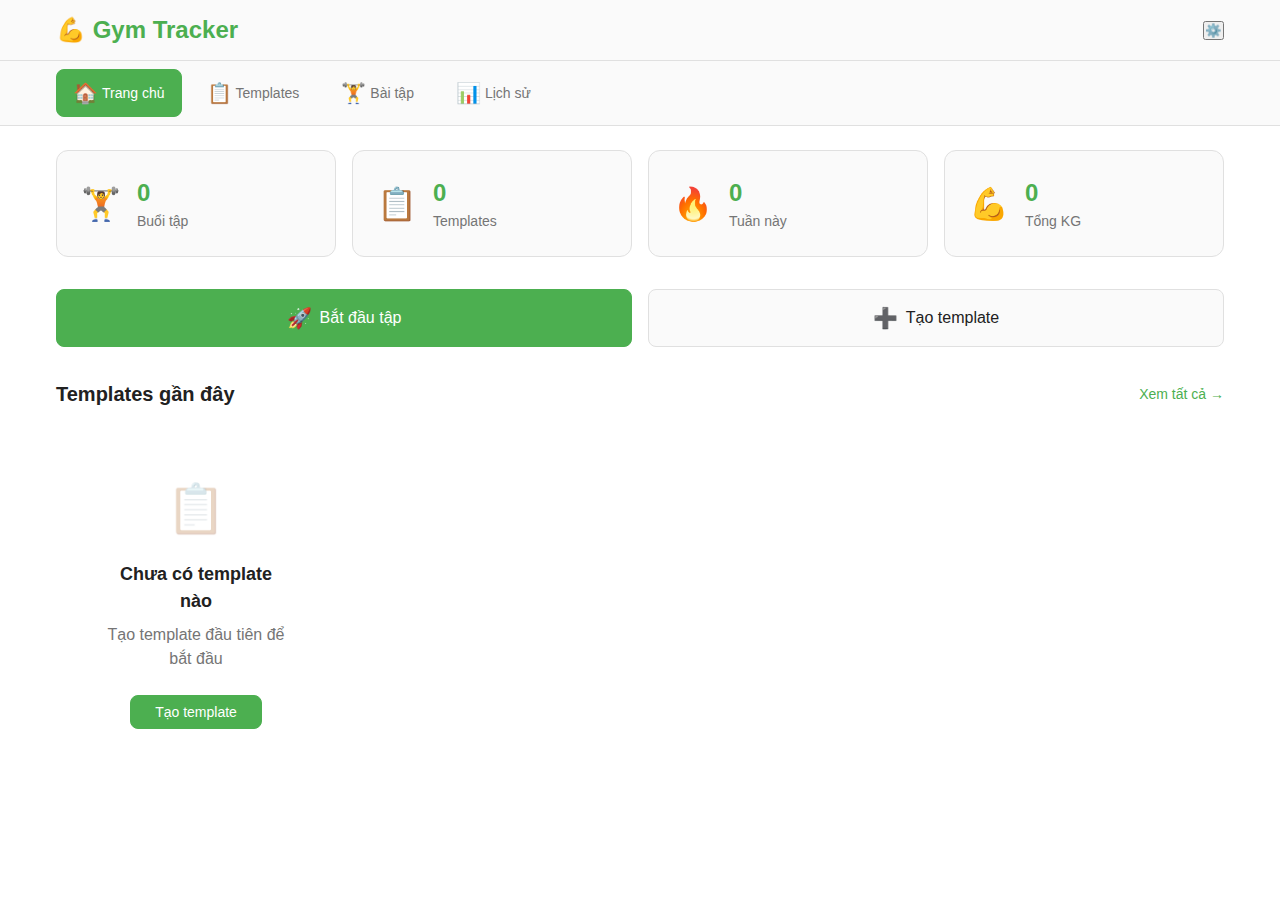
<file: index - Backup.html>
<!DOCTYPE html>
<html lang="vi">
<head>
    <meta charset="UTF-8">
    <meta name="viewport" content="width=device-width, initial-scale=1.0">
    <title>Gym Tracker - Quản lý tập luyện thông minh</title>
    <link rel="stylesheet" href="css/main.css">
</head>
<body>
    <!-- Header -->
    <header class="app-header">
        <div class="container">
            <div class="header-content">
                <h1 class="app-title">💪 Gym Tracker</h1>
				<button class="settings-btn" onclick="app.openSettings()" title="Cài đặt">
					⚙️
				</button>
				<button class="menu-toggle" id="menu-toggle" aria-label="Toggle menu">
                    <span></span>
                    <span></span>
                    <span></span>
                </button>
            </div>
        </div>
    </header>

    <!-- Navigation -->
    <nav class="app-nav" id="app-nav">
        <div class="container">
            <div class="nav-links">
                <a href="#home" class="nav-link active" data-page="home">
                    <span class="nav-icon">🏠</span>
                    <span class="nav-text">Trang chủ</span>
                </a>
                <a href="#templates" class="nav-link" data-page="templates">
                    <span class="nav-icon">📋</span>
                    <span class="nav-text">Templates</span>
                </a>
                <a href="#exercises" class="nav-link" data-page="exercises">
                    <span class="nav-icon">🏋️</span>
                    <span class="nav-text">Bài tập</span>
                </a>
                <a href="#history" class="nav-link" data-page="history">
                    <span class="nav-icon">📊</span>
                    <span class="nav-text">Lịch sử</span>
                </a>
            </div>
        </div>
    </nav>

    <!-- Main Content -->
    <main class="app-main">
        <div class="container">
            <!-- Home Page -->
            <section id="home-page" class="page active">
                <!-- Quick Stats -->
                <div class="stats-grid">
                    <div class="stat-card">
                        <div class="stat-icon">🏋️</div>
                        <div class="stat-content">
                            <div class="stat-value" id="total-workouts">0</div>
                            <div class="stat-label">Buổi tập</div>
                        </div>
                    </div>
                    <div class="stat-card">
                        <div class="stat-icon">📋</div>
                        <div class="stat-content">
                            <div class="stat-value" id="total-templates">0</div>
                            <div class="stat-label">Templates</div>
                        </div>
                    </div>
                    <div class="stat-card">
                        <div class="stat-icon">🔥</div>
                        <div class="stat-content">
                            <div class="stat-value" id="this-week">0</div>
                            <div class="stat-label">Tuần này</div>
                        </div>
                    </div>
                    <div class="stat-card">
                        <div class="stat-icon">💪</div>
                        <div class="stat-content">
                            <div class="stat-value" id="total-volume">0</div>
                            <div class="stat-label">Tổng KG</div>
                        </div>
                    </div>
                </div>

                <!-- Quick Actions -->
                <div class="quick-actions">
                    <button class="quick-action-btn primary" onclick="app.startQuickWorkout()">
                        <span class="btn-icon">🚀</span>
                        <span class="btn-text">Bắt đầu tập</span>
                    </button>
                    <button class="quick-action-btn" onclick="app.createTemplate()">
                        <span class="btn-icon">➕</span>
                        <span class="btn-text">Tạo template</span>
                    </button>
                </div>

                <!-- Recent Templates -->
                <div class="section">
                    <div class="section-header">
                        <h2 class="section-title">Templates gần đây</h2>
                        <a href="#templates" class="section-link">Xem tất cả →</a>
                    </div>
                    <div class="templates-grid" id="recent-templates">
                        <!-- Templates will be rendered here -->
                    </div>
                </div>
            </section>

            <!-- Templates Page -->
            <section id="templates-page" class="page">
                <div class="page-header">
                    <h2 class="page-title">Templates</h2>
                    <button class="btn btn-primary" onclick="app.createTemplate()">
                        <span class="btn-icon">➕</span>
                        Tạo template
                    </button>
                </div>

                <!-- Filters -->
                <div class="filters">
                    <input type="search" 
                           class="search-input" 
                           id="template-search" 
                           placeholder="Tìm kiếm templates...">
                    <select class="filter-select" id="template-filter">
                        <option value="">Tất cả</option>
                        <option value="beginner">Người mới</option>
                        <option value="intermediate">Trung cấp</option>
                        <option value="advanced">Nâng cao</option>
                    </select>
                </div>

                <div class="templates-grid" id="all-templates">
                    <!-- Templates will be rendered here -->
                </div>
            </section>

            <!-- Exercises Page -->
            <section id="exercises-page" class="page">
                <div class="page-header">
                    <h2 class="page-title">Bài tập</h2>
                    <button class="btn btn-primary" onclick="app.createExercise()">
                        <span class="btn-icon">➕</span>
                        Thêm bài tập
                    </button>
                </div>

                <!-- Filters -->
                <div class="filters">
                    <input type="search" 
                           class="search-input" 
                           id="exercise-search" 
                           placeholder="Tìm kiếm bài tập...">
                    <select class="filter-select" id="muscle-filter">
                        <option value="">Tất cả nhóm cơ</option>
                        <option value="chest">Ngực</option>
                        <option value="back">Lưng</option>
                        <option value="legs">Chân</option>
                        <option value="shoulders">Vai</option>
                        <option value="arms">Tay</option>
                        <option value="core">Bụng</option>
                    </select>
                </div>

                <div class="exercises-grid" id="all-exercises">
                    <!-- Exercises will be rendered here -->
                </div>
            </section>

            <!-- History Page -->
            <section id="history-page" class="page">
                <div class="page-header">
                    <h2 class="page-title">Lịch sử tập luyện</h2>
                    <button class="btn btn-secondary" onclick="app.exportData()">
                        <span class="btn-icon">📤</span>
                        Xuất dữ liệu
                    </button>
                </div>
				<div class="import-export-section" style="margin-bottom: 20px;">
					<input type="file" 
						   id="import-file" 
						   accept=".json" 
						   style="display: none;"
						   onchange="app.handleImportFile(event)">
					<button class="btn btn-secondary" onclick="document.getElementById('import-file').click()">
						<span class="btn-icon">📥</span>
						Import dữ liệu
					</button>
				</div>

                <div class="history-list" id="workout-history">
                    <!-- History will be rendered here -->
                </div>
            </section>
        </div>
    </main>

    <!-- Workout Modal -->
    <div class="modal" id="workout-modal">
        <div class="modal-content workout-modal">
            <div class="modal-header" style="position:relative;">
                <h3 id="workout-title">Workout</h3>
				<div id="workout-timer-box">
					<span class="timer-icon">⏱️</span>
					<span class="timer-text" id="workout-timer">00:00</span>
				</div>
				<button class="modal-close" onclick="app.closeWorkout()">✕</button>
            </div>
            <div class="modal-body">
                <div class="workout-exercises" id="workout-exercises">
                    <!-- Exercises will be rendered here -->
                </div>
            </div>
            <div class="modal-footer">
                <button class="btn btn-secondary" onclick="app.pauseWorkout()">Tạm dừng</button>
                <button class="btn btn-primary" onclick="app.finishWorkout()">Hoàn thành</button>
            </div>
        </div>
    </div>

    <!-- Template Form Modal -->
    <div class="modal" id="template-modal">
        <div class="modal-content">
            <div class="modal-header">
                <h3 id="template-form-title">Tạo Template</h3>
                <button class="modal-close" onclick="app.closeTemplateForm()">✕</button>
            </div>
            <form id="template-form" class="modal-body">
                <div class="form-group">
                    <label for="template-name">Tên template</label>
                    <input type="text" 
                           id="template-name" 
                           class="form-input" 
                           placeholder="VD: Push Day, Leg Day..." 
                           required>
                </div>
                
                <div class="form-row">
                    <div class="form-group">
                        <label for="template-level">Độ khó</label>
                        <select id="template-level" class="form-select">
                            <option value="">Chọn độ khó</option>
                            <option value="beginner">🌱 Người mới</option>
                            <option value="intermediate">⚡ Trung cấp</option>
                            <option value="advanced">🔥 Nâng cao</option>
                        </select>
                    </div>
                    
                    <div class="form-group">
                        <label for="template-duration">Thời gian (phút)</label>
                        <input type="number" 
                               id="template-duration" 
                               class="form-input" 
                               placeholder="60" 
                               min="15" 
                               max="180">
                    </div>
                </div>

                <div class="form-group">
                    <label>Bài tập</label>
                    <div class="selected-exercises" id="selected-exercises">
                        <!-- Selected exercises will be rendered here -->
                    </div>
                    <button type="button" 
                            class="btn btn-secondary btn-block" 
                            onclick="app.selectExercises()">
                        ➕ Thêm bài tập
                    </button>
                </div>
            </form>
            <div class="modal-footer">
                <button class="btn btn-secondary" onclick="app.closeTemplateForm()">Hủy</button>
                <button class="btn btn-primary" onclick="app.saveTemplate()">Lưu template</button>
            </div>
        </div>
    </div>
	<!-- Template Preview Modal -->
	<div class="modal" id="template-preview-modal">
	  <div class="modal-content">
		<div class="modal-header">
		  <h3 id="template-preview-title">Template</h3>
		  <button class="modal-close" onclick="app.closeTemplatePreview()">✕</button>
		</div>
		<div class="modal-body">
		  <div id="template-preview-list"></div>
		</div>
		<div class="modal-footer">
		  <button class="btn btn-secondary" onclick="app.editTemplateFromPreview()">Edit</button>
		  <button class="btn btn-primary" onclick="app.startWorkoutFromPreview()">Start Workout</button>
		</div>
	  </div>
	</div>

    <!-- Exercise Selection Modal -->
    <div class="modal" id="exercise-select-modal">
        <div class="modal-content">
            <div class="modal-header">
                <h3>Chọn bài tập</h3>
                <button class="modal-close" onclick="app.closeExerciseSelect()">✕</button>
            </div>
            <div class="modal-body">
                <input type="search" 
                       class="search-input" 
                       id="exercise-select-search" 
                       placeholder="Tìm kiếm bài tập...">
                <div class="exercise-select-list" id="exercise-select-list">
                    <!-- Exercises will be rendered here -->
                </div>
            </div>
            <div class="modal-footer">
                <button class="btn btn-secondary" onclick="app.closeExerciseSelect()">Hủy</button>
                <button class="btn btn-primary" onclick="app.confirmExerciseSelection()">Xác nhận</button>
            </div>
        </div>
    </div>

    <!-- Rest Timer -->
    <div class="rest-timer" id="rest-timer">
        <div class="rest-timer-content">
            <div class="rest-timer-label">Thời gian nghỉ</div>
            <div class="rest-timer-time" id="rest-time">02:00</div>
            <div class="rest-timer-actions">
                <button class="rest-timer-btn" onclick="app.skipRest()">Bỏ qua</button>
                <button class="rest-timer-btn" onclick="app.addRestTime(30)">+30s</button>
            </div>
        </div>
    </div>
	

    <!-- Toast Container -->
    <div class="toast-container" id="toast-container"></div>
	<div id="unit-context-menu" class="context-menu" style="display:none;position:absolute;z-index:1200;"></div>
    <!-- Scripts -->
    <script src="js/app.js"></script>
		
	<!-- Add Exercise History Modal -->
	<div class="modal" id="exercise-history-modal">
		<div class="modal-content">
			<div class="modal-header">
				<h3 id="exercise-history-title">Lịch sử bài tập</h3>
				<button class="modal-close" onclick="app.closeExerciseHistory()">✕</button>
			</div>
			<div class="modal-body">
				<div id="exercise-history-content">
					<!-- History will be rendered here -->
				</div>
			</div>
		</div>
	</div>

	<!-- Add to Workout Modal for PR notifications -->
	<div class="pr-notification" id="pr-notification" style="display: none;">
		<div class="pr-content">
			<span class="pr-icon">🏆</span>
			<span class="pr-text">Personal Record!</span>
		</div>
	</div>

	<!-- Add Settings Modal -->
	<div class="modal" id="settings-modal">
		<div class="modal-content">
			<div class="modal-header">
				<h3>Cài đặt</h3>
				<button class="modal-close" onclick="app.closeSettings()">✕</button>
			</div>
			<div class="modal-body">
				<div class="settings-section">
					<h4>Notifications</h4>
					<label class="toggle-setting">
						<input type="checkbox" id="enable-notifications" onchange="app.toggleNotifications()">
						<span>Thông báo rest timer</span>
					</label>
				</div>
				
				<div class="settings-section">
					<h4>Units</h4>
					<label class="radio-setting">
						<input type="radio" name="weight-unit" value="kg" checked onchange="app.setWeightUnit('kg')">
						<span>Kilograms (kg)</span>
					</label>
					<label class="radio-setting">
						<input type="radio" name="weight-unit" value="lb" onchange="app.setWeightUnit('lb')">
						<span>Pounds (lb)</span>
					</label>
				</div>
				
				<div class="settings-section">
					<h4>Theme</h4>
					<label class="radio-setting">
						<input type="radio" name="theme" value="auto" checked onchange="app.setTheme('auto')">
						<span>Auto (System)</span>
					</label>
					<label class="radio-setting">
						<input type="radio" name="theme" value="light" onchange="app.setTheme('light')">
						<span>Light</span>
					</label>
					<label class="radio-setting">
						<input type="radio" name="theme" value="dark" onchange="app.setTheme('dark')">
						<span>Dark</span>
					</label>
				</div>
			</div>
		</div>
	</div>
</body>
</html>
</file>
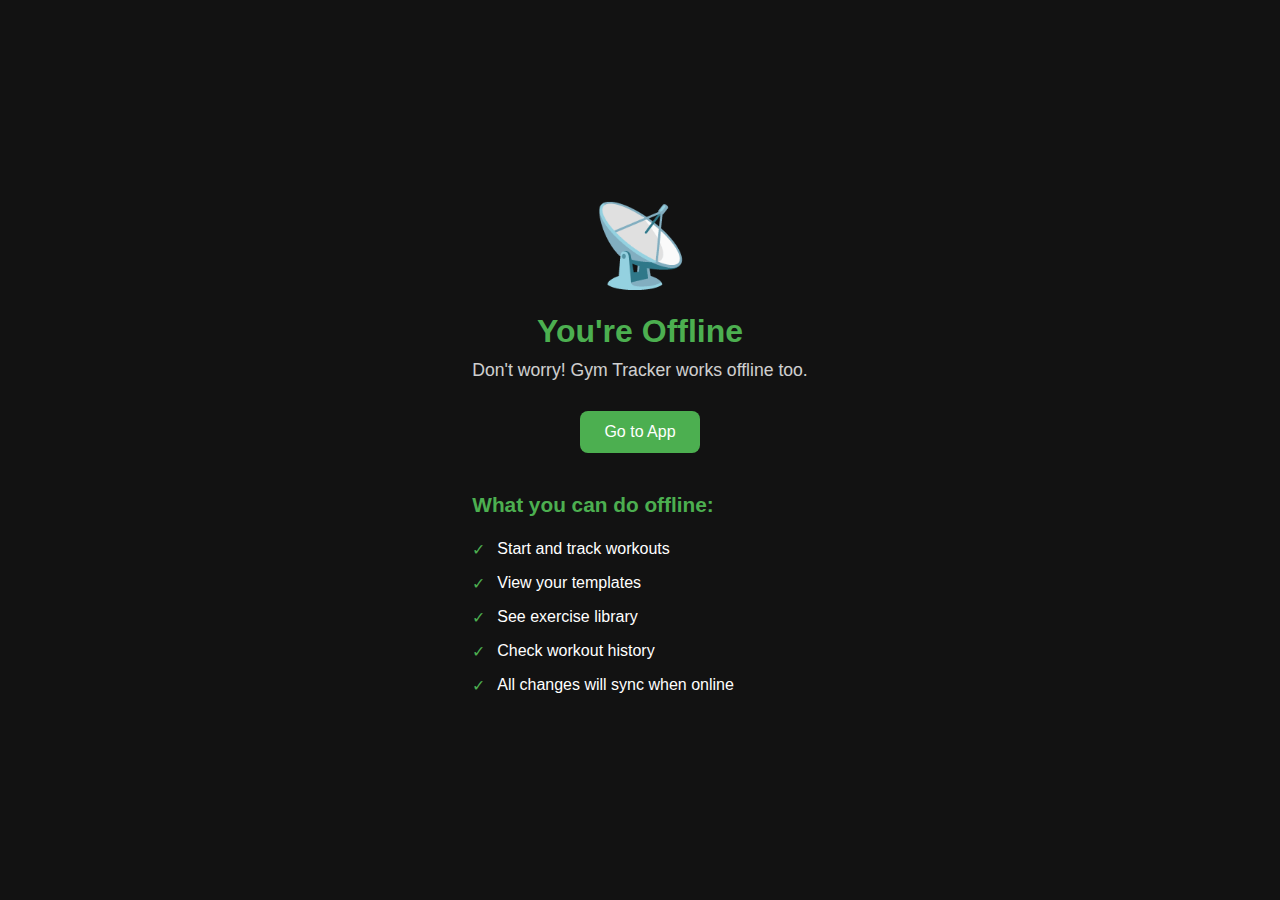
<file: offline.html>
<!DOCTYPE html>
<html lang="vi">
<head>
    <meta charset="UTF-8">
    <meta name="viewport" content="width=device-width, initial-scale=1.0">
    <title>Gym Tracker - Offline</title>
    <style>
        * {
            margin: 0;
            padding: 0;
            box-sizing: border-box;
        }
        
        body {
            font-family: -apple-system, BlinkMacSystemFont, 'Segoe UI', Roboto, sans-serif;
            background: #121212;
            color: #fff;
            display: flex;
            align-items: center;
            justify-content: center;
            min-height: 100vh;
            padding: 20px;
        }
        
        .offline-container {
            text-align: center;
            max-width: 400px;
        }
        
        .offline-icon {
            font-size: 5rem;
            margin-bottom: 20px;
            animation: pulse 2s infinite;
        }
        
        @keyframes pulse {
            0%, 100% { opacity: 1; }
            50% { opacity: 0.5; }
        }
        
        h1 {
            font-size: 2rem;
            margin-bottom: 10px;
            color: #4CAF50;
        }
        
        p {
            font-size: 1.1rem;
            margin-bottom: 30px;
            opacity: 0.8;
        }
        
        .btn {
            display: inline-block;
            padding: 12px 24px;
            background: #4CAF50;
            color: white;
            text-decoration: none;
            border-radius: 8px;
            font-weight: 500;
            transition: all 0.2s;
        }
        
        .btn:hover {
            background: #388E3C;
            transform: translateY(-2px);
        }
        
        .features {
            margin-top: 40px;
            text-align: left;
        }
        
        .features h2 {
            font-size: 1.3rem;
            margin-bottom: 15px;
            color: #4CAF50;
        }
        
        .features ul {
            list-style: none;
        }
        
        .features li {
            padding: 8px 0;
            padding-left: 25px;
            position: relative;
        }
        
        .features li:before {
            content: "✓";
            position: absolute;
            left: 0;
            color: #4CAF50;
        }
    </style>
</head>
<body>
    <div class="offline-container">
        <div class="offline-icon">📡</div>
        <h1>You're Offline</h1>
        <p>Don't worry! Gym Tracker works offline too.</p>
        
        <a href="/" class="btn">Go to App</a>
        
        <div class="features">
            <h2>What you can do offline:</h2>
            <ul>
                <li>Start and track workouts</li>
                <li>View your templates</li>
                <li>See exercise library</li>
                <li>Check workout history</li>
                <li>All changes will sync when online</li>
            </ul>
        </div>
    </div>
    
    <script>
        // Check if coming online
        window.addEventListener('online', () => {
            window.location.href = '/';
        });
    </script>
</body>
</html>
</file>
<file: css/main.css>
/* css/main.css - Modern Gym Tracker Styles */

/* ===== CSS Variables ===== */
:root {
    /* Colors */
    --primary: #4CAF50;
    --primary-dark: #388E3C;
    --primary-light: #66BB6A;
    --secondary: #2196F3;
    --danger: #F44336;
    --warning: #FF9800;
    --success: #4CAF50;
    --info: #2196F3;
    
    /* Neutrals */
    --white: #FFFFFF;
    --black: #000000;
    --gray-50: #FAFAFA;
    --gray-100: #F5F5F5;
    --gray-200: #EEEEEE;
    --gray-300: #E0E0E0;
    --gray-400: #BDBDBD;
    --gray-500: #9E9E9E;
    --gray-600: #757575;
    --gray-700: #616161;
    --gray-800: #424242;
    --gray-900: #212121;
    
    /* Dark mode colors */
    --dark-bg: #121212;
    --dark-surface: #1E1E1E;
    --dark-surface-2: #2C2C2C;
    --dark-border: #373737;
    
    /* Spacing */
    --spacing-xs: 4px;
    --spacing-sm: 8px;
    --spacing-md: 16px;
    --spacing-lg: 24px;
    --spacing-xl: 32px;
    --spacing-2xl: 48px;
    
    /* Border radius */
    --radius-sm: 4px;
    --radius-md: 8px;
    --radius-lg: 12px;
    --radius-xl: 16px;
    --radius-full: 9999px;
    
    /* Shadows */
    --shadow-sm: 0 1px 2px rgba(0, 0, 0, 0.05);
    --shadow-md: 0 4px 6px rgba(0, 0, 0, 0.1);
    --shadow-lg: 0 10px 15px rgba(0, 0, 0, 0.1);
    --shadow-xl: 0 20px 25px rgba(0, 0, 0, 0.1);
    
    /* Transitions */
    --transition-fast: 150ms ease;
    --transition-base: 200ms ease;
    --transition-slow: 300ms ease;
    
    /* Z-index */
    --z-header: 100;
    --z-nav: 90;
    --z-modal: 1000;
    --z-toast: 1100;
    --z-rest-timer: 1050;
}

/* Dark mode */
@media (prefers-color-scheme: dark) {
    :root {
        --bg-primary: var(--dark-bg);
        --bg-secondary: var(--dark-surface);
        --bg-tertiary: var(--dark-surface-2);
        --text-primary: var(--gray-100);
        --text-secondary: var(--gray-400);
        --border-color: var(--dark-border);
    }
}

/* Light mode */
@media (prefers-color-scheme: light) {
    :root {
        --bg-primary: var(--white);
        --bg-secondary: var(--gray-50);
        --bg-tertiary: var(--gray-100);
        --text-primary: var(--gray-900);
        --text-secondary: var(--gray-600);
        --border-color: var(--gray-300);
    }
}

/* ===== Base Styles ===== */
* {
    margin: 0;
    padding: 0;
    box-sizing: border-box;
}

html {
    font-size: 16px;
    -webkit-font-smoothing: antialiased;
    -moz-osx-font-smoothing: grayscale;
}

body {
    font-family: -apple-system, BlinkMacSystemFont, 'Segoe UI', Roboto, Oxygen, Ubuntu, Cantarell, sans-serif;
    background-color: var(--bg-primary);
    color: var(--text-primary);
    line-height: 1.5;
    min-height: 100vh;
    overflow-x: hidden;
}

/* ===== Container ===== */
.container {
    width: 100%;
    max-width: 1200px;
    margin: 0 auto;
    padding: 0 var(--spacing-md);
}

/* ===== Header ===== */
.app-header {
    background-color: var(--bg-secondary);
    border-bottom: 1px solid var(--border-color);
    position: sticky;
    top: 0;
    z-index: var(--z-header);
}

.header-content {
    display: flex;
    align-items: center;
    justify-content: space-between;
    height: 60px;
}

.app-title {
    font-size: 1.5rem;
    font-weight: 700;
    color: var(--primary);
}

.menu-toggle {
    display: none;
    flex-direction: column;
    justify-content: center;
    align-items: center;
    width: 32px;
    height: 32px;
    background: none;
    border: none;
    cursor: pointer;
    padding: 0;
}

.menu-toggle span {
    display: block;
    width: 24px;
    height: 2px;
    background-color: var(--text-primary);
    margin: 3px 0;
    transition: var(--transition-base);
}

.menu-toggle.active span:nth-child(1) {
    transform: rotate(45deg) translate(5px, 5px);
}

.menu-toggle.active span:nth-child(2) {
    opacity: 0;
}

.menu-toggle.active span:nth-child(3) {
    transform: rotate(-45deg) translate(5px, -5px);
}

/* ===== Navigation ===== */
.app-nav {
    background-color: var(--bg-secondary);
    border-bottom: 1px solid var(--border-color);
    position: sticky;
    top: 60px;
    z-index: var(--z-nav);
}

.nav-links {
    display: flex;
    gap: var(--spacing-sm);
    padding: var(--spacing-sm) 0;
    overflow-x: auto;
    -webkit-overflow-scrolling: touch;
    scrollbar-width: none;
}

.nav-links::-webkit-scrollbar {
    display: none;
}

.nav-link {
    display: flex;
    align-items: center;
    gap: var(--spacing-xs);
    padding: var(--spacing-sm) var(--spacing-md);
    border-radius: var(--radius-md);
    text-decoration: none;
    color: var(--text-secondary);
    white-space: nowrap;
    transition: var(--transition-base);
    border: 1px solid transparent;
}

.nav-link:hover {
    background-color: var(--bg-tertiary);
    color: var(--text-primary);
}

.nav-link.active {
    background-color: var(--primary);
    color: var(--white);
    border-color: var(--primary);
}

.nav-icon {
    font-size: 1.25rem;
}

.nav-text {
    font-size: 0.875rem;
    font-weight: 500;
}

/* ===== Main Content ===== */
.app-main {
    min-height: calc(100vh - 120px);
    padding: var(--spacing-lg) 0;
}

.page {
    display: none;
}

.page.active {
    display: block;
    animation: fadeIn var(--transition-slow);
}

@keyframes fadeIn {
    from { opacity: 0; transform: translateY(10px); }
    to { opacity: 1; transform: translateY(0); }
}

/* ===== Stats Grid ===== */
.stats-grid {
    display: grid;
    grid-template-columns: repeat(auto-fit, minmax(140px, 1fr));
    gap: var(--spacing-md);
    margin-bottom: var(--spacing-xl);
}

.stat-card {
    background-color: var(--bg-secondary);
    border: 1px solid var(--border-color);
    border-radius: var(--radius-lg);
    padding: var(--spacing-lg);
    display: flex;
    align-items: center;
    gap: var(--spacing-md);
    transition: var(--transition-base);
}

.stat-card:hover {
    transform: translateY(-2px);
    box-shadow: var(--shadow-md);
}

.stat-icon {
    font-size: 2rem;
}

.stat-content {
    flex: 1;
}

.stat-value {
    font-size: 1.5rem;
    font-weight: 700;
    color: var(--primary);
}

.stat-label {
    font-size: 0.875rem;
    color: var(--text-secondary);
}

/* ===== Quick Actions ===== */
.quick-actions {
    display: flex;
    gap: var(--spacing-md);
    margin-bottom: var(--spacing-xl);
}

.quick-action-btn {
    flex: 1;
    display: flex;
    align-items: center;
    justify-content: center;
    gap: var(--spacing-sm);
    padding: var(--spacing-md) var(--spacing-lg);
    background-color: var(--bg-secondary);
    border: 1px solid var(--border-color);
    border-radius: var(--radius-md);
    font-size: 1rem;
    font-weight: 500;
    color: var(--text-primary);
    cursor: pointer;
    transition: var(--transition-base);
}

.quick-action-btn:hover {
    background-color: var(--bg-tertiary);
    transform: translateY(-1px);
}

.quick-action-btn.primary {
    background-color: var(--primary);
    border-color: var(--primary);
    color: var(--white);
}

.quick-action-btn.primary:hover {
    background-color: var(--primary-dark);
}

.btn-icon {
    font-size: 1.25rem;
}

/* ===== Sections ===== */
.section {
    margin-bottom: var(--spacing-xl);
}

.section-header {
    display: flex;
    align-items: center;
    justify-content: space-between;
    margin-bottom: var(--spacing-md);
}

.section-title {
    font-size: 1.25rem;
    font-weight: 600;
}

.section-link {
    color: var(--primary);
    text-decoration: none;
    font-size: 0.875rem;
    font-weight: 500;
}

.section-link:hover {
    text-decoration: underline;
}

/* ===== Templates Grid ===== */
.templates-grid {
    display: grid;
    grid-template-columns: repeat(auto-fill, minmax(280px, 1fr));
    gap: var(--spacing-md);
}

.template-card {
    background-color: var(--bg-secondary);
    border: 1px solid var(--border-color);
    border-radius: var(--radius-lg);
    padding: var(--spacing-lg);
    cursor: pointer;
    transition: var(--transition-base);
}

.template-card:hover {
    transform: translateY(-2px);
    box-shadow: var(--shadow-md);
    border-color: var(--primary);
}

.template-header {
    display: flex;
    align-items: start;
    justify-content: space-between;
    margin-bottom: var(--spacing-md);
}

.template-name {
    font-size: 1.125rem;
    font-weight: 600;
    color: var(--text-primary);
    margin: 0;
}

.template-meta {
    display: flex;
    align-items: center;
    gap: var(--spacing-sm);
    margin-top: var(--spacing-xs);
}

.template-badge {
    font-size: 0.75rem;
    padding: 2px 8px;
    border-radius: var(--radius-full);
    background-color: var(--bg-tertiary);
    color: var(--text-secondary);
}

.template-exercises {
    color: var(--text-secondary);
    font-size: 0.875rem;
    margin-bottom: var(--spacing-md);
}

.template-footer {
    display: flex;
    align-items: center;
    justify-content: space-between;
    padding-top: var(--spacing-md);
    border-top: 1px solid var(--border-color);
}

.template-stat {
    display: flex;
    align-items: center;
    gap: var(--spacing-xs);
    font-size: 0.875rem;
    color: var(--text-secondary);
}

/* ===== Exercises Grid ===== */
.exercises-grid {
    display: grid;
    grid-template-columns: repeat(auto-fill, minmax(200px, 1fr));
    gap: var(--spacing-md);
}

.exercise-card {
    background-color: var(--bg-secondary);
    border: 1px solid var(--border-color);
    border-radius: var(--radius-md);
    padding: var(--spacing-md);
    text-align: center;
    cursor: pointer;
    transition: var(--transition-base);
}

.exercise-card:hover {
    transform: translateY(-2px);
    box-shadow: var(--shadow-md);
    border-color: var(--primary);
}

.exercise-icon {
    font-size: 2rem;
    margin-bottom: var(--spacing-sm);
}

.exercise-name {
    font-weight: 600;
    margin-bottom: var(--spacing-xs);
}

.exercise-muscle {
    font-size: 0.875rem;
    color: var(--text-secondary);
}

/* ===== Page Headers ===== */
.page-header {
    display: flex;
    align-items: center;
    justify-content: space-between;
    margin-bottom: var(--spacing-lg);
}

.page-title {
    font-size: 1.5rem;
    font-weight: 700;
}

/* ===== Filters ===== */
.filters {
    display: flex;
    gap: var(--spacing-md);
    margin-bottom: var(--spacing-lg);
    flex-wrap: wrap;
}

.search-input,
.filter-select {
    flex: 1;
    min-width: 200px;
    padding: var(--spacing-sm) var(--spacing-md);
    background-color: var(--bg-tertiary);
    border: 1px solid var(--border-color);
    border-radius: var(--radius-md);
    font-size: 0.875rem;
    color: var(--text-primary);
    transition: var(--transition-base);
}

.search-input:focus,
.filter-select:focus {
    outline: none;
    border-color: var(--primary);
    box-shadow: 0 0 0 3px rgba(76, 175, 80, 0.1);
}

/* ===== Buttons ===== */
.btn {
    display: inline-flex;
    align-items: center;
    gap: var(--spacing-xs);
    padding: var(--spacing-sm) var(--spacing-lg);
    background-color: var(--bg-secondary);
    border: 1px solid var(--border-color);
    border-radius: var(--radius-md);
    font-size: 0.875rem;
    font-weight: 500;
    color: var(--text-primary);
    cursor: pointer;
    transition: var(--transition-base);
    text-decoration: none;
}

.btn:hover {
    background-color: var(--bg-tertiary);
    transform: translateY(-1px);
}

.btn-primary {
    background-color: var(--primary);
    border-color: var(--primary);
    color: var(--white);
}

.btn-primary:hover {
    background-color: var(--primary-dark);
}

.btn-secondary {
    background-color: transparent;
    border-color: var(--border-color);
}

.btn-block {
    display: flex;
    width: 100%;
    justify-content: center;
}

/* ===== Modals ===== */
.modal {
    display: none;
    position: fixed;
    top: 0;
    left: 0;
    right: 0;
    bottom: 0;
    background-color: rgba(0, 0, 0, 0.5);
    z-index: var(--z-modal);
    padding: var(--spacing-md);
    overflow-y: auto;
}

.modal.active {
    display: flex;
    align-items: center;
    justify-content: center;
    animation: fadeIn var(--transition-fast);
}

.modal-content {
    background-color: var(--bg-primary);
    border-radius: var(--radius-lg);
    width: 100%;
    max-width: 500px;
    max-height: 90vh;
    overflow: hidden;
    display: flex;
    flex-direction: column;
    animation: slideUp var(--transition-base);
}

.modal-content.workout-modal {
    max-width: 600px;
}

@keyframes slideUp {
    from { transform: translateY(20px); opacity: 0; }
    to { transform: translateY(0); opacity: 1; }
}

.modal-header {
    position: relative;
    display: flex;
    align-items: center;
    justify-content: space-between;
    padding: 0 14px 0 14px;
    min-height: 56px;
}

.modal-header h3 {
    font-size: 1.25rem;
    font-weight: 600;
}

.modal-close {
    background: none;
    border: none;
    font-size: 2.2rem;
    color: #bbb;
    cursor: pointer;
    line-height: 1;
    z-index: 2;
    margin-left: 16px;
}

.modal-close:hover {
    background-color: var(--bg-tertiary);
    color: var(--text-primary);
}

.modal-body {
    padding: var(--spacing-lg);
    overflow-y: auto;
    flex: 1;
}

.modal-footer {
    display: flex;
    gap: var(--spacing-md);
    padding: var(--spacing-lg);
    border-top: 1px solid var(--border-color);
}

.modal-footer .btn {
    flex: 1;
}

/* ===== Forms ===== */
.form-group {
    margin-bottom: var(--spacing-lg);
}

.form-group label {
    display: block;
    font-size: 0.875rem;
    font-weight: 500;
    color: var(--text-secondary);
    margin-bottom: var(--spacing-xs);
}

.form-input,
.form-select {
    width: 100%;
    padding: var(--spacing-sm) var(--spacing-md);
    background-color: var(--bg-tertiary);
    border: 1px solid var(--border-color);
    border-radius: var(--radius-md);
    font-size: 0.875rem;
    color: var(--text-primary);
    transition: var(--transition-base);
}

.form-input:focus,
.form-select:focus {
    outline: none;
    border-color: var(--primary);
    box-shadow: 0 0 0 3px rgba(76, 175, 80, 0.1);
}

.form-row {
    display: grid;
    grid-template-columns: 1fr 1fr;
    gap: var(--spacing-md);
}

/* ===== Selected Exercises ===== */
.selected-exercises {
    background-color: var(--bg-tertiary);
    border-radius: var(--radius-md);
    padding: var(--spacing-md);
    margin-bottom: var(--spacing-md);
    min-height: 100px;
}

.selected-exercise {
    display: flex;
    align-items: center;
    justify-content: space-between;
    padding: var(--spacing-sm);
    margin-bottom: var(--spacing-sm);
    background-color: var(--bg-primary);
    border: 1px solid var(--border-color);
    border-radius: var(--radius-sm);
}

.selected-exercise:last-child {
    margin-bottom: 0;
}

.exercise-info {
    display: flex;
    align-items: center;
    gap: var(--spacing-sm);
}

.exercise-sets {
    display: flex;
    gap: var(--spacing-xs);
}

.set-input {
    width: 60px;
    padding: var(--spacing-xs);
    background-color: var(--bg-tertiary);
    border: 1px solid var(--border-color);
    border-radius: var(--radius-sm);
    font-size: 0.75rem;
    text-align: center;
}

.remove-exercise {
    width: 24px;
    height: 24px;
    display: flex;
    align-items: center;
    justify-content: center;
    background: none;
    border: none;
    color: var(--danger);
    cursor: pointer;
    border-radius: var(--radius-sm);
    transition: var(--transition-base);
}

.remove-exercise:hover {
    background-color: rgba(244, 67, 54, 0.1);
}

/* ===== Exercise Selection ===== */
.exercise-select-list {
    max-height: 400px;
    overflow-y: auto;
    margin-top: var(--spacing-md);
}

.exercise-select-item {
    display: flex;
    align-items: center;
    padding: var(--spacing-sm) var(--spacing-md);
    border-bottom: 1px solid var(--border-color);
    cursor: pointer;
    transition: var(--transition-base);
}

.exercise-select-item:hover {
    background-color: var(--bg-tertiary);
}

.exercise-select-item.selected {
    background-color: rgba(76, 175, 80, 0.1);
}

.exercise-checkbox {
    width: 20px;
    height: 20px;
    margin-right: var(--spacing-md);
}

/* ===== Workout Modal ===== */
.workout-timer {
    display: flex;
    align-items: center;
    justify-content: center;
    gap: var(--spacing-sm);
    padding: var(--spacing-lg);
    background-color: var(--bg-tertiary);
    border-radius: var(--radius-md);
    margin-bottom: var(--spacing-lg);
}
#workout-title {
    font-size: 1.6rem;
    font-weight: 700;
    color: #fff;
    flex: 1;
}

#workout-timer-box {
    position: absolute;
    left: 50%;
    top: 50%;
    transform: translate(-50%, -50%);
    background: #232323;
    border-radius: 14px;
    font-size: 1.1rem;
    color: #36c146;
    font-weight: bold;
    padding: 4px 18px 4px 12px;
    display: flex;
    align-items: center;
    gap: 8px;
    box-shadow: 0 2px 10px 0 rgba(0,0,0,0.05);
    z-index: 2;
    min-width: unset;
    width: auto;      /* QUAN TRỌNG: không cho nó kéo dài full header */
    max-width: 220px; /* hoặc nhỏ hơn nữa nếu bạn muốn */
}

.timer-icon {
    font-size: 1.05rem;
    margin-right: 2px;
}

.timer-text {
    color: #36c146;
    font-weight: bold;
    font-size: 1.05rem;
    letter-spacing: 1px;
}
#workout-timer-box {
    box-sizing: border-box;
    justify-content: center;
}
.workout-exercises {
    max-height: 400px;
    overflow-y: auto;
}

.workout-exercise {
    padding: var(--spacing-lg); /* giữ padding ngoài cùng */
}

.workout-exercise-header {
  display: flex;
  align-items: center;
  justify-content: space-between;
  min-height: 34px;
}
.exercise-actions {
  margin-left: 8px;
  display: flex;
  align-items: center;
  position: relative;
}
.workout-exercise-name {
  font-size: 1.13em;
  font-weight: 600;
  white-space: nowrap;
  overflow: hidden;
  text-overflow: ellipsis;
  max-width: 160px;
}

.sets-table {
    width: 100%;
    display: block;
    padding: 0;  /* KHÔNG padding ở đây */
}
.set-block {
    margin-bottom: 10px;
    width: 100%;
    padding: 0;  /* KHÔNG padding ở đây */
}
.set-row {
    border-bottom: 1px solid var(--border-color);
}

.set-row:last-child > * {
    border-bottom: none;
}

.set-row-header {
    border-bottom: 1px solid var(--border-color);
}
.set-block.set-completed .set-row {
    background: var(--primary-dark);
    color: #fff;
    font-weight: 700;
    border-radius: 12px 12px 12px 12px;
    /* Nếu muốn bo góc tròn cho riêng dòng nhập: */
    border-bottom-left-radius: 0;
    border-bottom-right-radius: 0;
    transition: background 0.3s;
    position: relative;
    z-index: 1;
}
/* Input trong dòng completed */
.set-block.set-completed .set-row input {
    color: #fff !important;
    background: rgba(255,255,255,0.08) !important;
    font-weight: 700 !important;
    border-color: var(--primary-light) !important;
    caret-color: #fff !important;
}
.set-block .rest-bar {
    background: var(--bg-tertiary);
    color: var(--primary-dark);
    border: 1px solid var(--border-color);
    border-radius: var(--radius-full);
    opacity: 1;
}
/* Checkbox completed */
.set-block.set-completed .set-row .complete-checkbox {
    accent-color: var(--primary-light);
    color: #fff;
}
.set-number {
    width: 50px;
    font-weight: 600;
}
.set-number, .set-previous, .set-weight, .set-reps, .set-complete {
    flex: 0 0 55px; /* hoặc tùy chỉnh */
}
.set-weight, .set-reps {
    flex: 0 0 80px;
}
.set-complete {
    flex: 0 0 32px;
    display: flex;
    align-items: center;
    justify-content: center;
}
.set-weight input,
.set-reps input {
    width: 100%;
    padding: var(--spacing-xs);
    background-color: var(--bg-tertiary);
    border: 1px solid var(--border-color);
    border-radius: var(--radius-sm);
    text-align: center;
}

.set-complete {
    flex: 0 0 40px;
}
.rest-bar-wrap {
    margin: 2px 0 10px 0;
}
.complete-checkbox {
    width: 20px;
    height: 20px;
    cursor: pointer;
}

/* ===== History ===== */
.history-list {
    display: flex;
    flex-direction: column;
    gap: var(--spacing-md);
}

.history-item {
    background-color: var(--bg-secondary);
    border: 1px solid var(--border-color);
    border-radius: var(--radius-md);
    padding: var(--spacing-lg);
    cursor: pointer;
    transition: var(--transition-base);
}

.history-item:hover {
    transform: translateX(4px);
    box-shadow: var(--shadow-md);
}

.history-header {
    display: flex;
    align-items: center;
    justify-content: space-between;
    margin-bottom: var(--spacing-sm);
}

.history-date {
    font-weight: 600;
}

.history-template {
    color: var(--primary);
    font-weight: 500;
}

.history-stats {
    display: flex;
    gap: var(--spacing-lg);
    color: var(--text-secondary);
    font-size: 0.875rem;
}

/* ===== Rest Timer ===== */
.rest-timer {
    position: fixed;
    bottom: var(--spacing-lg);
    right: var(--spacing-lg);
    background-color: var(--primary);
    color: var(--white);
    border-radius: var(--radius-lg);
    padding: var(--spacing-lg);
    box-shadow: var(--shadow-xl);
    z-index: var(--z-rest-timer);
    transform: translateY(200%);
    transition: transform var(--transition-base);
}

.rest-timer.active {
    transform: translateY(0);
}

.rest-timer-content {
    text-align: center;
}

.rest-timer-label {
    font-size: 0.875rem;
    opacity: 0.9;
    margin-bottom: var(--spacing-xs);
}

.rest-timer-time {
    font-size: 2rem;
    font-weight: 700;
    font-variant-numeric: tabular-nums;
    margin-bottom: var(--spacing-md);
}

.rest-timer-actions {
    display: flex;
    gap: var(--spacing-sm);
}

.rest-timer-btn {
    flex: 1;
    padding: var(--spacing-xs) var(--spacing-sm);
    background-color: rgba(255, 255, 255, 0.2);
    border: 1px solid rgba(255, 255, 255, 0.3);
    border-radius: var(--radius-sm);
    color: var(--white);
    font-size: 0.875rem;
    cursor: pointer;
    transition: var(--transition-base);
}

.rest-timer-btn:hover {
    background-color: rgba(255, 255, 255, 0.3);
}

/* ===== Toast ===== */
.toast-container {
    position: fixed;
    top: var(--spacing-lg);
    right: var(--spacing-lg);
    z-index: var(--z-toast);
}

.toast {
    background-color: var(--bg-secondary);
    border: 1px solid var(--border-color);
    border-radius: var(--radius-md);
    padding: var(--spacing-md) var(--spacing-lg);
    margin-bottom: var(--spacing-sm);
    box-shadow: var(--shadow-lg);
    display: flex;
    align-items: center;
    gap: var(--spacing-sm);
    animation: slideInRight var(--transition-base);
}

@keyframes slideInRight {
    from { transform: translateX(100%); opacity: 0; }
    to { transform: translateX(0); opacity: 1; }
}

.toast.success {
    border-color: var(--success);
    background-color: rgba(76, 175, 80, 0.1);
}

.toast.error {
    border-color: var(--danger);
    background-color: rgba(244, 67, 54, 0.1);
}

.toast.warning {
    border-color: var(--warning);
    background-color: rgba(255, 152, 0, 0.1);
}

.toast-icon {
    font-size: 1.25rem;
}

.toast-message {
    flex: 1;
    font-size: 0.875rem;
}

/* ===== Empty States ===== */
.empty-state {
    text-align: center;
    padding: var(--spacing-2xl);
}

.empty-icon {
    font-size: 3rem;
    opacity: 0.3;
    margin-bottom: var(--spacing-md);
}

.empty-title {
    font-size: 1.125rem;
    font-weight: 600;
    margin-bottom: var(--spacing-sm);
}

.empty-text {
    color: var(--text-secondary);
    margin-bottom: var(--spacing-lg);
}

/* ===== Responsive ===== */
@media (max-width: 768px) {
    .menu-toggle {
        display: flex;
    }
    
    .nav-text {
        display: none;
    }
    
    .nav-links {
        justify-content: space-around;
        padding: var(--spacing-sm);
    }
    
    .nav-link {
        padding: var(--spacing-sm);
    }
    
    .stats-grid {
        grid-template-columns: repeat(2, 1fr);
    }
    
    .quick-actions {
        flex-direction: column;
    }
    
    .templates-grid {
        grid-template-columns: 1fr;
    }
    
    .exercises-grid {
        grid-template-columns: repeat(2, 1fr);
    }
    
    .form-row {
        grid-template-columns: 1fr;
    }
    
    .modal-content {
        margin: var(--spacing-sm);
        max-height: calc(100vh - var(--spacing-lg));
    }
    
    .rest-timer {
        left: var(--spacing-md);
        right: var(--spacing-md);
        bottom: var(--spacing-md);
    }
    
    .toast-container {
        left: var(--spacing-md);
        right: var(--spacing-md);
        top: auto;
        bottom: var(--spacing-md);
    }
}

@media (max-width: 480px) {
    .container {
        padding: 0 var(--spacing-sm);
    }
    
    .app-title {
        font-size: 1.25rem;
    }
    
    .page-title {
        font-size: 1.25rem;
    }
    
    .stat-value {
        font-size: 1.25rem;
    }
    
    .exercises-grid {
        grid-template-columns: 1fr;
    }
}

/* ===== Utilities ===== */
.text-center { text-align: center; }
.text-right { text-align: right; }
.text-muted { color: var(--text-secondary); }
.text-primary { color: var(--primary); }
.text-danger { color: var(--danger); }
.mt-sm { margin-top: var(--spacing-sm); }
.mt-md { margin-top: var(--spacing-md); }
.mt-lg { margin-top: var(--spacing-lg); }
.mb-sm { margin-bottom: var(--spacing-sm); }
.mb-md { margin-bottom: var(--spacing-md); }
.mb-lg { margin-bottom: var(--spacing-lg); }

.set-row.set-completed {
    background-color: var(--primary-dark);
    color: var(--white) !important;
    font-weight: 700;
    transition: background-color 0.3s;
}
.set-row.set-completed input[type="number"] {
    color: var(--white) !important;       /* chữ trắng */
    font-weight: 700 !important;  /* đậm */
    background: rgba(255,255,255,0.08) !important; /* nhẹ dịu */
    border-color: var(--primary-light) !important;
    caret-color: #fff !important;
}

.set-row.set-completed input[type="number"]::placeholder {
    color: var(--white) !important;
    opacity: 1;
}
.set-row.set-completed input {
    background: rgba(255,255,255,0.05);
    color: var(--white);
}
.set-row.set-completed .complete-checkbox {
    accent-color: var(--primary-light);
	color: var(--white)
}
.set-rest-row {
    display: block; /* hoặc flex */
    width: 100%;p
}

.rest-bar {
    width: 100%;
    min-height: 28px;
    position: relative;
    background: var(--bg-tertiary);
    border-radius: var(--radius-full);
    border: 1px solid var(--border-color);
    overflow: hidden;
    display: flex;
    align-items: center;
    justify-content: center;
    margin: 4px 0;
    box-shadow: 0 1px 5px 0 rgba(0,0,0,0.11);
    transition: background 0.2s;
}

.rest-bar-timer {
    position: relative;
    z-index: 2;
    font-weight: 700;
    color: var(--primary-dark); /* màu xanh đậm */
    font-size: 1.1rem;
    letter-spacing: 1px;
    text-shadow: 0 2px 8px rgba(0,0,0,0.10);
}

.rest-progress-bar {
    position: absolute;
    left: 0; top: 0; bottom: 0;
    height: 100%;
    width: 100%;
    background: linear-gradient(90deg, var(--primary-light) 0%, var(--primary) 100%);
    opacity: 0.33;
    z-index: 1;
    border-radius: var(--radius-full);
    transition: width 1s linear;
    pointer-events: none;
}
/* Luôn cho input màu trắng ở darkmode */
@media (prefers-color-scheme: dark) {
    .set-weight input,
    .set-reps input {
        color: #fff !important;
        background: rgba(255,255,255,0.08) !important;
        border-color: var(--gray-700) !important;
        caret-color: #fff !important;
        font-weight: 600;
    }
    .set-weight input::placeholder,
    .set-reps input::placeholder {
        color: #aaa !important;
        opacity: 1;
    }
}
/* Riêng set completed thì đậm hơn nữa */
.set-block.set-completed {
    background: var(--primary-dark);
    color: #fff;
    border-radius: 12px;
    font-weight: 700;
    transition: background 0.3s;
    /* Optional: thêm bóng cho nổi */
    box-shadow: 0 2px 16px 0 rgba(76,175,80,0.11);
}
.set-block.set-completed input,
.set-block.set-completed input[type="number"] {
    color: #fff !important;
    background: rgba(255,255,255,0.08) !important;
    font-weight: 700 !important;
    border-color: var(--primary-light) !important;
    caret-color: #fff !important;
}
.set-block.set-completed input::placeholder {
    color: #fff !important;
    opacity: 1;
}
.set-block.set-completed .complete-checkbox {
    accent-color: var(--primary-light);
    color: #fff;
}
.set-row, .set-row-header {
    display: flex;
    align-items: center;
    width: 100%;
}
.set-block.set-completed .set-row > * {
    border-bottom: none !important;
}
.set-block:last-child .set-row > * {
    border-bottom: none !important;
}
.set-block.set-completed .set-row > * {
    border-bottom: none !important;
}
.set-number,
.set-previous,
.set-weight,
.set-reps,
.set-complete {
    flex: 0 0 60px;
    text-align: center;
}

.set-previous { flex: 1 1 100px; text-align: left;}
.set-weight, .set-reps { flex: 0 0 80px; }
.set-complete { flex: 0 0 32px; }

.add-set-row {
    text-align: right;
    margin-top: 6px;
}
.btn-ex-action {
  background: none;
  border: none;
  font-size: 1.4rem;
  color: var(--text-secondary);
  border-radius: 50%;
  padding: 4px 8px;
  cursor: pointer;
  transition: background 0.18s;
  display: flex;
  align-items: center;
  justify-content: center;
}

.btn-ex-action:hover {
    background: var(--bg-tertiary);
    color: var(--primary);
}

.exercise-menu {
    position: absolute;
    top: 36px;
    right: 0;
    min-width: 200px;
    background: var(--bg-secondary);
    border-radius: 14px;
    box-shadow: 0 4px 24px rgba(0,0,0,0.18);
    z-index: 100;
    padding: 10px 0;
    display: none;
    flex-direction: column;
    animation: fadeIn 0.16s;
}

.exercise-menu button {
    background: none;
    border: none;
    width: 100%;
    padding: 10px 18px;
    text-align: left;
    color: var(--text-primary);
    font-size: 1rem;
    display: flex;
    align-items: center;
    gap: 9px;
    cursor: pointer;
    transition: background 0.13s;
}

.exercise-menu button:hover {
    background: var(--bg-tertiary);
    color: var(--primary);
}

.exercise-menu .danger {
    color: var(--danger);
}

@keyframes fadeIn {
    from { opacity: 0; transform: translateY(12px);}
    to { opacity: 1; transform: translateY(0);}
}

.context-menu {
    min-width: 120px;
    background: var(--bg-primary, #232323);
    border-radius: 12px;
    box-shadow: 0 6px 32px 0 rgba(0,0,0,0.18);
    padding: 6px 0;
    display: flex;
    flex-direction: column;
    position: absolute;
    z-index: 1200;
    border: 1.5px solid var(--bg-tertiary, #353535);
}
.context-menu-btn {
    background: none;
    border: none;
    text-align: left;
    width: 100%;
    padding: 12px 18px;
    font-size: 1rem;
    color: var(--text-primary, #eee);
    cursor: pointer;
    transition: background 0.13s, color 0.12s;
}
.context-menu-btn.selected, .context-menu-btn:hover {
    background: var(--primary, #2ecc40);
    color: #fff;
    font-weight: bold;
}

/* Additional CSS for new features */

/* PWA Install Banner */
.install-banner {
    position: fixed;
    top: 0;
    left: 0;
    right: 0;
    background: var(--primary);
    color: white;
    padding: var(--spacing-md);
    display: flex;
    align-items: center;
    justify-content: center;
    z-index: 1200;
    animation: slideDown 0.3s ease;
}

.install-content {
    display: flex;
    align-items: center;
    gap: var(--spacing-md);
    max-width: 600px;
    width: 100%;
}

.install-banner .btn-close {
    background: none;
    border: none;
    color: white;
    font-size: 1.5rem;
    cursor: pointer;
    margin-left: auto;
}

/* Offline Indicator */
.offline-indicator {
    position: fixed;
    bottom: var(--spacing-lg);
    left: 50%;
    transform: translateX(-50%);
    background: var(--warning);
    color: white;
    padding: var(--spacing-sm) var(--spacing-lg);
    border-radius: var(--radius-full);
    display: flex;
    align-items: center;
    gap: var(--spacing-sm);
    z-index: 1100;
    animation: pulse 2s infinite;
}

@keyframes pulse {
    0%, 100% { opacity: 1; }
    50% { opacity: 0.7; }
}

/* AI Suggestion Banner */
.ai-suggestion-banner {
    background: linear-gradient(135deg, var(--secondary) 0%, var(--primary) 100%);
    color: white;
    padding: var(--spacing-lg);
    border-radius: var(--radius-lg);
    margin-bottom: var(--spacing-lg);
    animation: slideInLeft 0.3s ease;
}

.ai-content {
    display: flex;
    align-items: center;
    gap: var(--spacing-md);
}

.ai-icon {
    font-size: 2rem;
}

.ai-text {
    flex: 1;
}

.ai-text strong {
    display: block;
    margin-bottom: var(--spacing-xs);
}

/* Analytics Page */
.time-range-selector {
    display: flex;
    gap: var(--spacing-sm);
    margin-bottom: var(--spacing-lg);
    background: var(--bg-secondary);
    padding: var(--spacing-xs);
    border-radius: var(--radius-md);
    width: fit-content;
}

.time-btn {
    padding: var(--spacing-sm) var(--spacing-lg);
    background: none;
    border: none;
    border-radius: var(--radius-sm);
    cursor: pointer;
    transition: all 0.2s;
    color: var(--text-secondary);
}

.time-btn:hover {
    background: var(--bg-tertiary);
}

.time-btn.active {
    background: var(--primary);
    color: white;
}

/* Charts */
.chart-container {
    background: var(--bg-secondary);
    border-radius: var(--radius-lg);
    padding: var(--spacing-lg);
    height: 400px;
    position: relative;
}

.chart-container h3 {
    margin-bottom: var(--spacing-md);
    font-size: 1.1rem;
    color: var(--text-primary);
}

.chart-container canvas {
    max-height: 320px;
}

/* PR List */
.pr-list {
    display: flex;
    flex-direction: column;
    gap: var(--spacing-sm);
}

.pr-item {
    background: var(--bg-secondary);
    padding: var(--spacing-md);
    border-radius: var(--radius-md);
    display: flex;
    align-items: center;
    gap: var(--spacing-md);
    border-left: 3px solid var(--primary);
}

.pr-item .pr-icon {
    font-size: 1.5rem;
}

.pr-details {
    flex: 1;
}

.pr-exercise {
    font-weight: 600;
    color: var(--text-primary);
}

.pr-stats {
    font-size: 0.875rem;
    color: var(--text-secondary);
}

/* View Toggle */
.view-toggle {
    display: flex;
    gap: var(--spacing-sm);
    margin-bottom: var(--spacing-lg);
    background: var(--bg-secondary);
    padding: var(--spacing-xs);
    border-radius: var(--radius-md);
    width: fit-content;
}

.view-btn {
    padding: var(--spacing-sm) var(--spacing-lg);
    background: none;
    border: none;
    border-radius: var(--radius-sm);
    cursor: pointer;
    transition: all 0.2s;
    color: var(--text-secondary);
}

.view-btn:hover {
    background: var(--bg-tertiary);
}

.view-btn.active {
    background: var(--primary);
    color: white;
}

/* Calendar View */
.calendar-view {
    background: var(--bg-secondary);
    border-radius: var(--radius-lg);
    padding: var(--spacing-lg);
}

.calendar-header {
    display: flex;
    align-items: center;
    justify-content: space-between;
    margin-bottom: var(--spacing-lg);
}

.calendar-grid {
    display: grid;
    grid-template-columns: repeat(7, 1fr);
    gap: 1px;
    background: var(--border-color);
    border: 1px solid var(--border-color);
    border-radius: var(--radius-md);
    overflow: hidden;
}

.calendar-day {
    background: var(--bg-primary);
    padding: var(--spacing-sm);
    min-height: 80px;
    position: relative;
}

.calendar-day.has-workout {
    background: rgba(76, 175, 80, 0.1);
}

.calendar-day-number {
    font-weight: 600;
    margin-bottom: var(--spacing-xs);
}

.calendar-workout {
    font-size: 0.75rem;
    color: var(--primary);
    cursor: pointer;
}

/* Settings Sections */
.settings-section {
    margin-bottom: var(--spacing-xl);
    padding-bottom: var(--spacing-lg);
    border-bottom: 1px solid var(--border-color);
}

.settings-section:last-child {
    border-bottom: none;
}

.settings-section h4 {
    margin-bottom: var(--spacing-md);
    color: var(--primary);
}

.toggle-setting,
.radio-setting {
    display: flex;
    align-items: center;
    gap: var(--spacing-md);
    padding: var(--spacing-sm) 0;
    cursor: pointer;
}

.toggle-setting input[type="checkbox"],
.radio-setting input[type="radio"] {
    width: 20px;
    height: 20px;
    cursor: pointer;
}

/* Provider Config */
.provider-config {
    margin-top: var(--spacing-lg);
    padding: var(--spacing-lg);
    background: var(--bg-tertiary);
    border-radius: var(--radius-md);
}

.provider-config h4 {
    margin-bottom: var(--spacing-md);
}

.onedrive-status {
    padding: var(--spacing-md);
    background: var(--bg-primary);
    border-radius: var(--radius-sm);
    margin-bottom: var(--spacing-md);
}

/* Sync Status */
.sync-status {
    margin-top: var(--spacing-xl);
    padding: var(--spacing-lg);
    background: var(--bg-tertiary);
    border-radius: var(--radius-md);
}

.sync-status h4 {
    margin-bottom: var(--spacing-md);
}

#sync-status-info {
    margin-bottom: var(--spacing-md);
}

#sync-status-info p {
    margin-bottom: var(--spacing-xs);
}

#sync-status-info span {
    font-weight: 600;
    color: var(--primary);
}

/* Header Actions */
.header-actions {
    display: flex;
    align-items: center;
    gap: var(--spacing-sm);
}

.icon-btn {
    width: 40px;
    height: 40px;
    display: flex;
    align-items: center;
    justify-content: center;
    background: none;
    border: none;
    border-radius: 50%;
    cursor: pointer;
    transition: all 0.2s;
    font-size: 1.25rem;
}

.icon-btn:hover {
    background: var(--bg-tertiary);
}

/* PR Notification Animation */
.pr-notification {
    position: fixed;
    top: 50%;
    left: 50%;
    transform: translate(-50%, -50%) scale(0);
    background: var(--primary);
    color: white;
    padding: var(--spacing-xl);
    border-radius: var(--radius-lg);
    box-shadow: var(--shadow-xl);
    z-index: 1200;
    animation: prPop 0.5s ease forwards;
}

@keyframes prPop {
    0% { transform: translate(-50%, -50%) scale(0); }
    50% { transform: translate(-50%, -50%) scale(1.2); }
    100% { transform: translate(-50%, -50%) scale(1); }
}

.pr-content {
    display: flex;
    flex-direction: column;
    align-items: center;
    gap: var(--spacing-md);
}

.pr-icon {
    font-size: 4rem;
    animation: bounce 0.5s ease infinite alternate;
}

@keyframes bounce {
    0% { transform: translateY(0); }
    100% { transform: translateY(-10px); }
}

.pr-text {
    font-size: 1.5rem;
    font-weight: 700;
}

/* Responsive Updates */
@media (max-width: 768px) {
    .analytics-grid {
        grid-template-columns: 1fr;
    }
    
    .chart-container {
        height: 300px;
    }
    
    .install-content {
        flex-direction: column;
        text-align: center;
    }
    
    .ai-content {
        flex-direction: column;
        text-align: center;
    }
    
    .header-actions .menu-toggle {
        display: flex;
    }
}
.rest-bar, .rest-bar-wrap, .set-block {
  width: 100% !important;
  box-sizing: border-box;
  margin-left: 0 !important;
  margin-right: 0 !important;
}
.chip-group {
    display: flex;
    flex-wrap: wrap;
    gap: 8px;
    margin-bottom: 6px;
}
.chip-btn {
    padding: 7px 18px;
    border-radius: 18px;
    border: none;
    background: #232323;
    color: #fff;
    font-size: 1em;
    cursor: pointer;
    transition: background 0.2s, color 0.2s;
    outline: none;
}
.chip-btn.selected, .chip-btn:active {
    background: #4caf50;
    color: #fff;
    font-weight: 600;
}

/* ===== Responsive cho iPhone màn dọc, tối ưu modal/nút cuối ===== */
@media (max-width: 600px) {
    /* GRID 1 cột cho mọi page */
    .exercises-grid,
    .templates-grid,
    .stats-grid {
        grid-template-columns: 1fr !important;
        gap: 12px !important;
    }
    .exercise-card,
    .template-card,
    .stat-card {
        padding-left: 7px !important;
        padding-right: 7px !important;
    }
    .modal-content {
        max-width: 99vw !important;
        width: 99vw !important;
        margin: 0 auto !important;
        min-width: unset !important;
        border-radius: 14px !important;
        box-shadow: 0 4px 32px #0004 !important;
        display: flex !important;
        flex-direction: column !important;
        /* sử dụng chiều cao an toàn cho iPhone */
        max-height: calc(100dvh - 8px) !important;
        height: auto !important;
    }
    .modal {
        padding-bottom: env(safe-area-inset-bottom, 12px) !important;
    }
    .modal-body, .modal-footer {
        padding-left: 8px !important;
        padding-right: 8px !important;
    }
    .selected-exercises {
        padding: 8px !important;
    }
    .form-input, .form-select {
        font-size: 1em !important;
        min-height: 38px !important;
    }
    .chip-group {
        gap: 6px !important;
    }
    .chip-btn {
        min-width: 76px !important;
        font-size: 1em !important;
        padding: 7px 10px !important;
        margin-bottom: 3px !important;
    }
    .exercise-icon, .stat-icon {
        width: 34px !important;
        height: 34px !important;
        font-size: 1.4rem !important;
        margin-bottom: 7px !important;
    }
    /* Modal footer luôn hiển thị trên cùng, KHÔNG bị che bởi thanh địa chỉ iOS */
    .modal-footer {
        position: sticky !important;
        bottom: 0;
        z-index: 2;
        background: var(--bg-primary, #191919);
        padding-bottom: calc(env(safe-area-inset-bottom, 12px) + 6px) !important;
        box-shadow: 0 -4px 12px rgba(0,0,0,0.08);
        border-bottom-left-radius: 14px;
        border-bottom-right-radius: 14px;
    }
}

/* Thêm cho Safari/iOS 15+ hỗ trợ full màn và safe-area */
html, body {
    min-height: 100dvh !important;
    height: 100dvh !important;
    box-sizing: border-box;
    overscroll-behavior-y: contain;
}

@supports(padding-bottom: env(safe-area-inset-bottom)) {
    body {
        padding-bottom: env(safe-area-inset-bottom);
    }
}
@media (max-width: 480px) {
    html {
        font-size: 15px !important;
    }
    .container {
        padding: 0 6px !important;
    }
    .exercise-icon, .stat-icon {
        width: 28px !important;
        height: 28px !important;
        font-size: 1rem !important;
        margin-bottom: 6px !important;
    }
    .btn, .btn-primary, .btn-secondary {
        font-size: 0.93rem !important;
        padding: 8px 12px !important;
    }
    .page-title, .section-title, .app-title {
        font-size: 1.08rem !important;
    }
    .exercises-grid {
        grid-template-columns: 1fr !important;
        gap: 13px !important;
    }
    .templates-grid {
        grid-template-columns: 1fr !important;
        gap: 13px !important;
    }
    .modal-content {
        max-width: 98vw !important;
        padding: 0 !important;
        margin: 3vw !important;
    }
    .modal-header, .modal-body, .modal-footer {
        padding-left: 10px !important;
        padding-right: 10px !important;
    }
    .chip-group {
        gap: 4px !important;
    }
    .chip-btn {
        padding: 6px 10px !important;
        font-size: 0.98em !important;
    }
    .stat-card, .template-card, .exercise-card {
        padding: 12px !important;
    }
}
@media (max-width: 600px) {
    input, select, textarea, button {
        font-size: 16px !important;
    }
}
</file>
